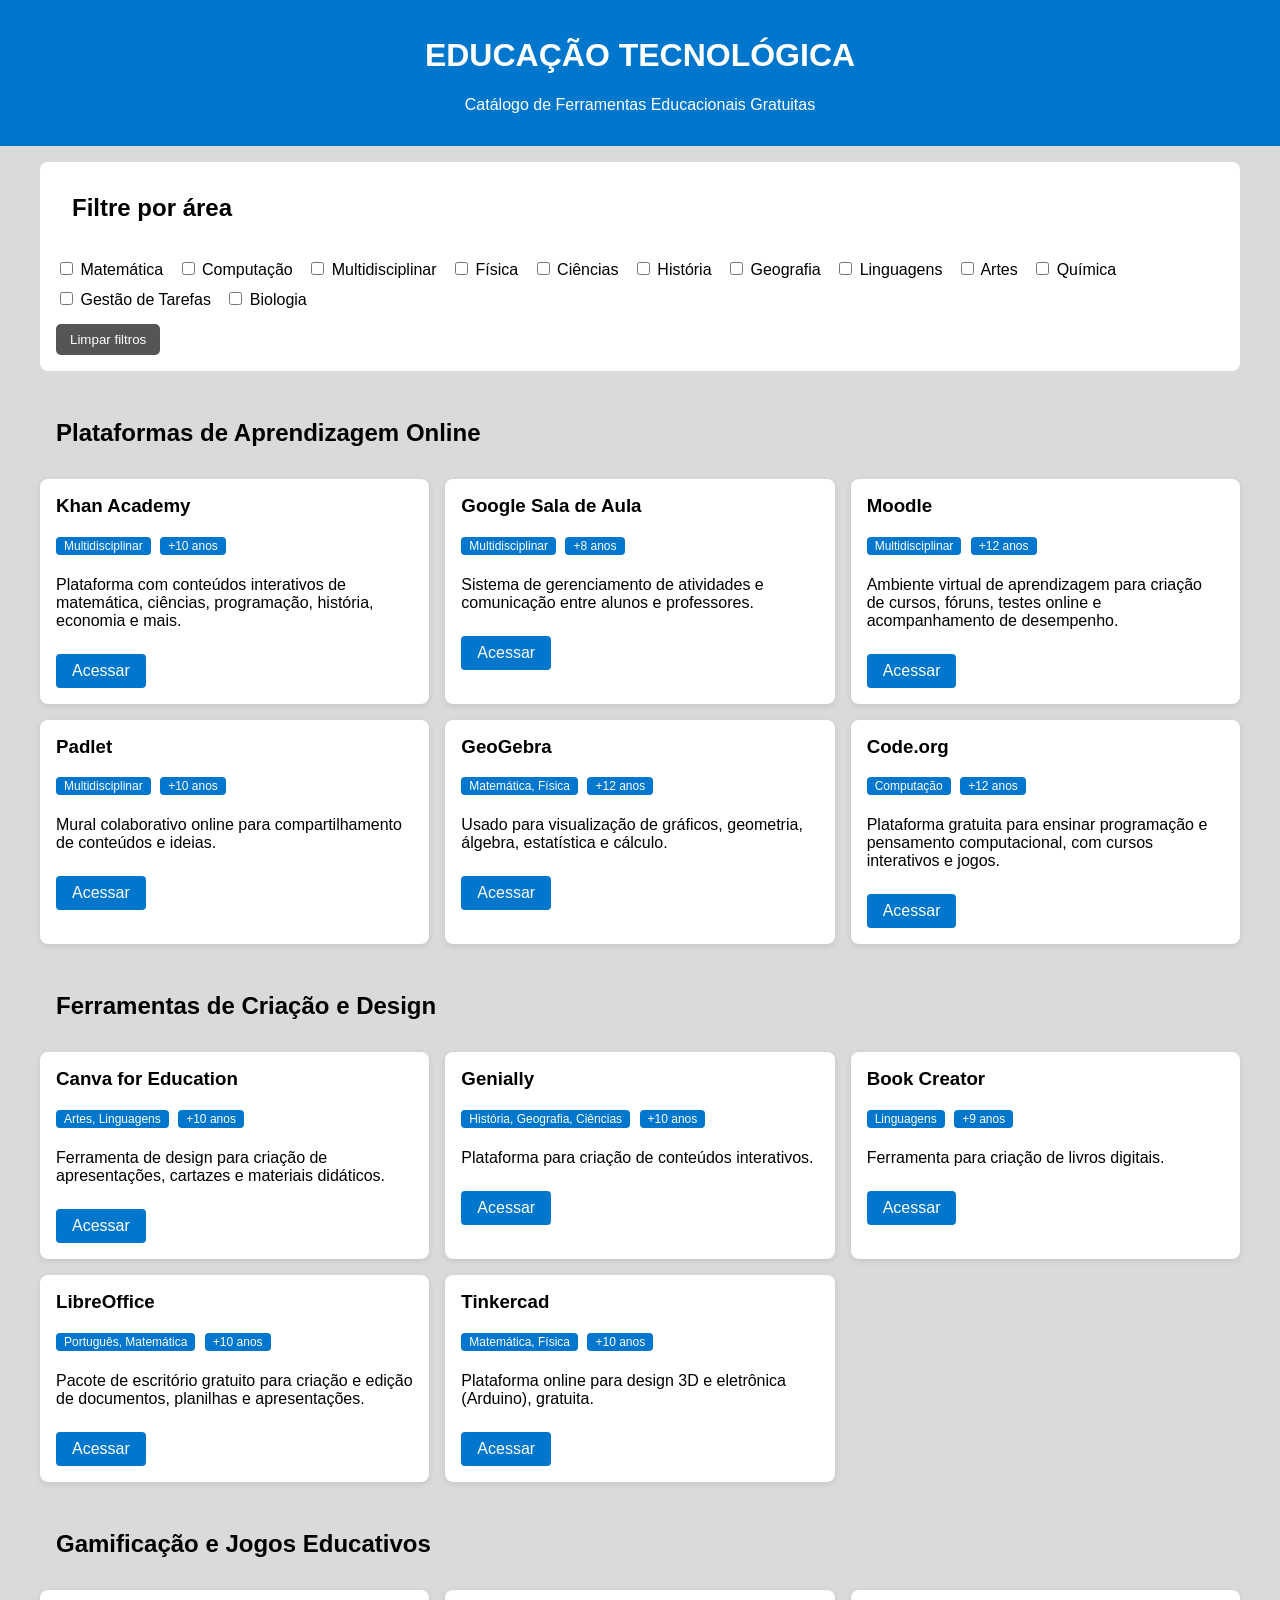
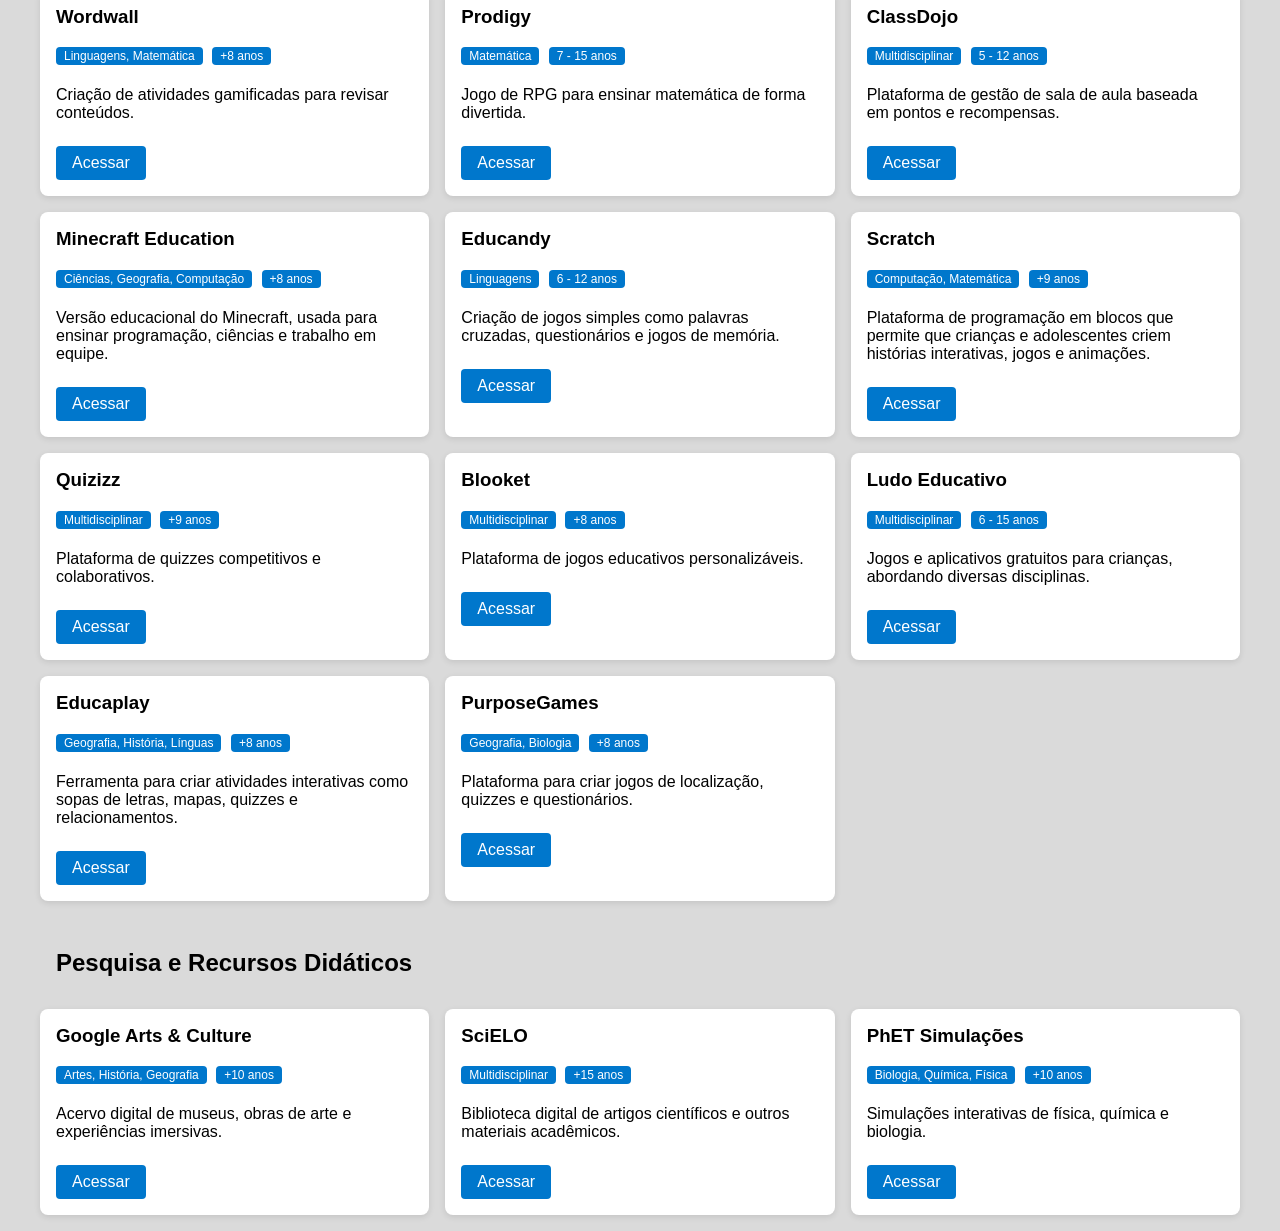
<file: index.html>
<!DOCTYPE html>
<html lang="pt-br">
<head>
  <meta charset="UTF-8">
  <meta name="viewport" content="width=device-width, initial-scale=1.0">
  <link rel="stylesheet" href="style.css">
  <title>EDUCAÇÃO TECNOLÓGICA - Catálogo de Ferramentas Educacionais</title>
</head>

<body>
  <header>
    <h1>EDUCAÇÃO TECNOLÓGICA</h1>
    <p>Catálogo de Ferramentas Educacionais Gratuitas</p>
  </header>

  <main>
    <section class="filtros">
      <h2>Filtre por área</h2>

      <label>
        <input type="checkbox" value="matematica">
        Matemática
      </label>

      <label>
        <input type="checkbox" value="computacao">
        Computação
      </label>

      <label>
        <input type="checkbox" value="multidisciplinar">
        Multidisciplinar
      </label>

      <label>
        <input type="checkbox" value="fisica">
        Física
      </label>

      <label>
        <input type="checkbox" value="ciencias">
        Ciências
      </label>

      <label>
        <input type="checkbox" value="historia">
        História
      </label>

      <label>
        <input type="checkbox" value="geografia">
        Geografia
      </label>

      <label>
        <input type="checkbox" value="linguagens">
        Linguagens
      </label>

      <label>
        <input type="checkbox" value="artes">
        Artes
      </label>

      <label>
        <input type="checkbox" value="quimica">
        Química
      </label>

      <label>
        <input type="checkbox" value="gestao">
        Gestão de Tarefas
      </label>

      <label>
        <input type="checkbox" value="biologia">
        Biologia
      </label>

      <br>

      <button class="limpar-filtros" onclick="limparFiltros()">
        Limpar filtros
      </button>
    </section>

    <section class="categoria">

      <h2>Plataformas de Aprendizagem Online</h2>

      <div class="grid">

        <div class="card" data-categorias="multidisciplinar matematica ciencias computacao historia">
          <h3>Khan Academy</h3>
          <span class="badge">Multidisciplinar</span>
          <span class="badge">+10 anos</span>

          <p>
            Plataforma com conteúdos interativos de matemática, ciências,
            programação, história, economia e mais.
          </p>

          <a class="link" href="https://pt.khanacademy.org/" target="_blank">
            Acessar
          </a>
        </div>


        <div class="card" data-categorias="multidisciplinar gestao">
          <h3>Google Sala de Aula</h3>
          <span class="badge">Multidisciplinar</span>
          <span class="badge">+8 anos</span>

          <p>
            Sistema de gerenciamento de atividades e comunicação entre
            alunos e professores.
          </p>

          <a class="link" href="https://classroom.google.com/?pli=1" target="_blank">
            Acessar
          </a>
        </div>


        <div class="card" data-categorias="multidisciplinar gestao">
          <h3>Moodle</h3>
          <span class="badge">Multidisciplinar</span>
          <span class="badge">+12 anos</span>

          <p>
            Ambiente virtual de aprendizagem para criação de cursos,
            fóruns, testes online e acompanhamento de desempenho.
          </p>

          <a class="link" href="https://moodle.com/pt-br/" target="_blank">
            Acessar
          </a>
        </div>


        <div class="card" data-categorias="multidisciplinar">
          <h3>Padlet</h3>
          <span class="badge">Multidisciplinar</span>
          <span class="badge">+10 anos</span>

          <p>
            Mural colaborativo online para compartilhamento de conteúdos
            e ideias.
          </p>

          <a class="link" href="https://padlet.com/" target="_blank">
            Acessar
          </a>
        </div>


        <div class="card" data-categorias="matematica fisica">
          <h3>GeoGebra</h3>
          <span class="badge">Matemática, Física</span>
          <span class="badge">+12 anos</span>

          <p>
            Usado para visualização de gráficos, geometria, álgebra,
            estatística e cálculo.
          </p>

          <a class="link" href="https://www.geogebra.org/" target="_blank">
            Acessar
          </a>
        </div>


        <div class="card" data-categorias="computacao">
          <h3>Code.org</h3>
          <span class="badge">Computação</span>
          <span class="badge">+12 anos</span>

          <p>
            Plataforma gratuita para ensinar programação e pensamento
            computacional, com cursos interativos e jogos.
          </p>

          <a class="link" href="https://code.org/pt-BR" target="_blank">
            Acessar
          </a>
        </div>

      </div>
    </section>

    <section class="categoria">

      <h2>Ferramentas de Criação e Design</h2>

      <div class="grid">

        <div class="card" data-categorias="artes linguagens">
          <h3>Canva for Education</h3>
          <span class="badge">Artes, Linguagens</span>
          <span class="badge">+10 anos</span>

          <p>
            Ferramenta de design para criação de apresentações,
            cartazes e materiais didáticos.
          </p>

          <a class="link" href="https://www.canva.com/pt_br/" target="_blank">
            Acessar
          </a>
        </div>


        <div class="card" data-categorias="historia geografia ciencias">
          <h3>Genially</h3>
          <span class="badge">História, Geografia, Ciências</span>
          <span class="badge">+10 anos</span>

          <p>
            Plataforma para criação de conteúdos interativos.
          </p>

          <a class="link" href="https://genially.com/pt-br/" target="_blank">
            Acessar
          </a>
        </div>


        <div class="card" data-categorias="linguagens">
          <h3>Book Creator</h3>
          <span class="badge">Linguagens</span>
          <span class="badge">+9 anos</span>

          <p>
            Ferramenta para criação de livros digitais.
          </p>

          <a class="link" href="https://bookcreator.com/" target="_blank">
            Acessar
          </a>
        </div>


        <div class="card" data-categorias="linguagens matematica">
          <h3>LibreOffice</h3>
          <span class="badge">Português, Matemática</span>
          <span class="badge">+10 anos</span>

          <p>
            Pacote de escritório gratuito para criação e edição de
            documentos, planilhas e apresentações.
          </p>

          <a class="link" href="https://pt-br.libreoffice.org/" target="_blank">
            Acessar
          </a>
        </div>


        <div class="card" data-categorias="matematica fisica">
          <h3>Tinkercad</h3>
          <span class="badge">Matemática, Física</span>
          <span class="badge">+10 anos</span>

          <p>
            Plataforma online para design 3D e eletrônica (Arduino), gratuita.
          </p>

          <a class="link" href="https://www.tinkercad.com/" target="_blank">
            Acessar
          </a>
        </div>

      </div>
    </section>

    <section class="categoria">

      <h2>Gamificação e Jogos Educativos</h2>

      <div class="grid">

        <div class="card" data-categorias="linguagens matematica">
          <h3>Wordwall</h3>
          <span class="badge">Linguagens, Matemática</span>
          <span class="badge">+8 anos</span>

          <p>
            Criação de atividades gamificadas para revisar conteúdos.
          </p>

          <a class="link" href="https://wordwall.net/pt" target="_blank">
            Acessar
          </a>
        </div>


        <div class="card" data-categorias="matematica">
          <h3>Prodigy</h3>
          <span class="badge">Matemática</span>
          <span class="badge">7 - 15 anos</span>

          <p>
            Jogo de RPG para ensinar matemática de forma divertida.
          </p>

          <a class="link" href="https://www.prodigygame.com/main-en" target="_blank">
            Acessar
          </a>
        </div>


        <div class="card" data-categorias="multidisciplinar gestao">
          <h3>ClassDojo</h3>
          <span class="badge">Multidisciplinar</span>
          <span class="badge">5 - 12 anos</span>

          <p>
            Plataforma de gestão de sala de aula baseada em pontos e recompensas.
          </p>

          <a class="link" href="https://www.classdojo.com/pt-br/" target="_blank">
            Acessar
          </a>
        </div>


        <div class="card" data-categorias="ciencias geografia computacao">
          <h3>Minecraft Education</h3>
          <span class="badge">Ciências, Geografia, Computação</span>
          <span class="badge">+8 anos</span>

          <p>
            Versão educacional do Minecraft, usada para ensinar programação,
            ciências e trabalho em equipe.
          </p>

          <a class="link" href="https://education.minecraft.net/pt-br" target="_blank">
            Acessar
          </a>
        </div>


        <div class="card" data-categorias="linguagens">
          <h3>Educandy</h3>
          <span class="badge">Linguagens</span>
          <span class="badge">6 - 12 anos</span>

          <p>
            Criação de jogos simples como palavras cruzadas,
            questionários e jogos de memória.
          </p>

          <a class="link" href="https://www.educandy.com/" target="_blank">
            Acessar
          </a>
        </div>


        <div class="card" data-categorias="computacao matematica">
          <h3>Scratch</h3>
          <span class="badge">Computação, Matemática</span>
          <span class="badge">+9 anos</span>

          <p>
            Plataforma de programação em blocos que permite que crianças
            e adolescentes criem histórias interativas, jogos e animações.
          </p>

          <a class="link" href="https://scratch.mit.edu/" target="_blank">
            Acessar
          </a>
        </div>


        <div class="card" data-categorias="multidisciplinar">
          <h3>Quizizz</h3>
          <span class="badge">Multidisciplinar</span>
          <span class="badge">+9 anos</span>

          <p>
            Plataforma de quizzes competitivos e colaborativos.
          </p>

          <a class="link" href="https://quizizz.com/" target="_blank">
            Acessar
          </a>
        </div>


        <div class="card" data-categorias="multidisciplinar">
          <h3>Blooket</h3>
          <span class="badge">Multidisciplinar</span>
          <span class="badge">+8 anos</span>

          <p>
            Plataforma de jogos educativos personalizáveis.
          </p>

          <a class="link" href="https://www.blooket.com/" target="_blank">
            Acessar
          </a>
        </div>


        <div class="card" data-categorias="multidisciplinar">
          <h3>Ludo Educativo</h3>
          <span class="badge">Multidisciplinar</span>
          <span class="badge">6 - 15 anos</span>

          <p>
            Jogos e aplicativos gratuitos para crianças, abordando
            diversas disciplinas.
          </p>

          <a class="link" href="https://www.ludoeducativo.com.br/" target="_blank">
            Acessar
          </a>
        </div>


        <div class="card" data-categorias="geografia historia linguagens">
          <h3>Educaplay</h3>
          <span class="badge">Geografia, História, Línguas</span>
          <span class="badge">+8 anos</span>

          <p>
            Ferramenta para criar atividades interativas como sopas de letras,
            mapas, quizzes e relacionamentos.
          </p>

          <a class="link" href="https://www.educaplay.com/" target="_blank">
            Acessar
          </a>
        </div>


        <div class="card" data-categorias="geografia biologia">
          <h3>PurposeGames</h3>
          <span class="badge">Geografia, Biologia</span>
          <span class="badge">+8 anos</span>

          <p>
            Plataforma para criar jogos de localização, quizzes e questionários.
          </p>

          <a class="link" href="https://www.purposegames.com/" target="_blank">
            Acessar
          </a>
        </div>

      </div>
    </section>

    <section class="categoria">

      <h2>Pesquisa e Recursos Didáticos</h2>

      <div class="grid">

        <div class="card" data-categorias="artes historia geografia">
          <h3>Google Arts & Culture</h3>
          <span class="badge">Artes, História, Geografia</span>
          <span class="badge">+10 anos</span>

          <p>
            Acervo digital de museus, obras de arte e experiências imersivas.
          </p>

          <a class="link" href="https://artsandculture.google.com/" target="_blank">
            Acessar
          </a>
        </div>


        <div class="card" data-categorias="multidisciplinar">
          <h3>SciELO</h3>
          <span class="badge">Multidisciplinar</span>
          <span class="badge">+15 anos</span>

          <p>
            Biblioteca digital de artigos científicos e outros materiais
            acadêmicos.
          </p>

          <a class="link" href="https://www.scielo.br/" target="_blank">
            Acessar
          </a>
        </div>


        <div class="card" data-categorias="biologia quimica fisica">
          <h3>PhET Simulações</h3>
          <span class="badge">Biologia, Química, Física</span>
          <span class="badge">+10 anos</span>

          <p>
            Simulações interativas de física, química e biologia.
          </p>

          <a class="link" href="https://phet.colorado.edu/pt_BR/" target="_blank">
            Acessar
          </a>
        </div>

      </div>
    </section>

    <div class="sem-resultados" id="semResultados">
      <strong>Nenhuma ferramenta encontrada.</strong>
      <p>
        Não encontramos ferramentas para os filtros selecionados.
        Tente selecionar outra área.
      </p>
    </div>
  </main>
  <script src="script.js"></script>
</body>
</html>
</file>
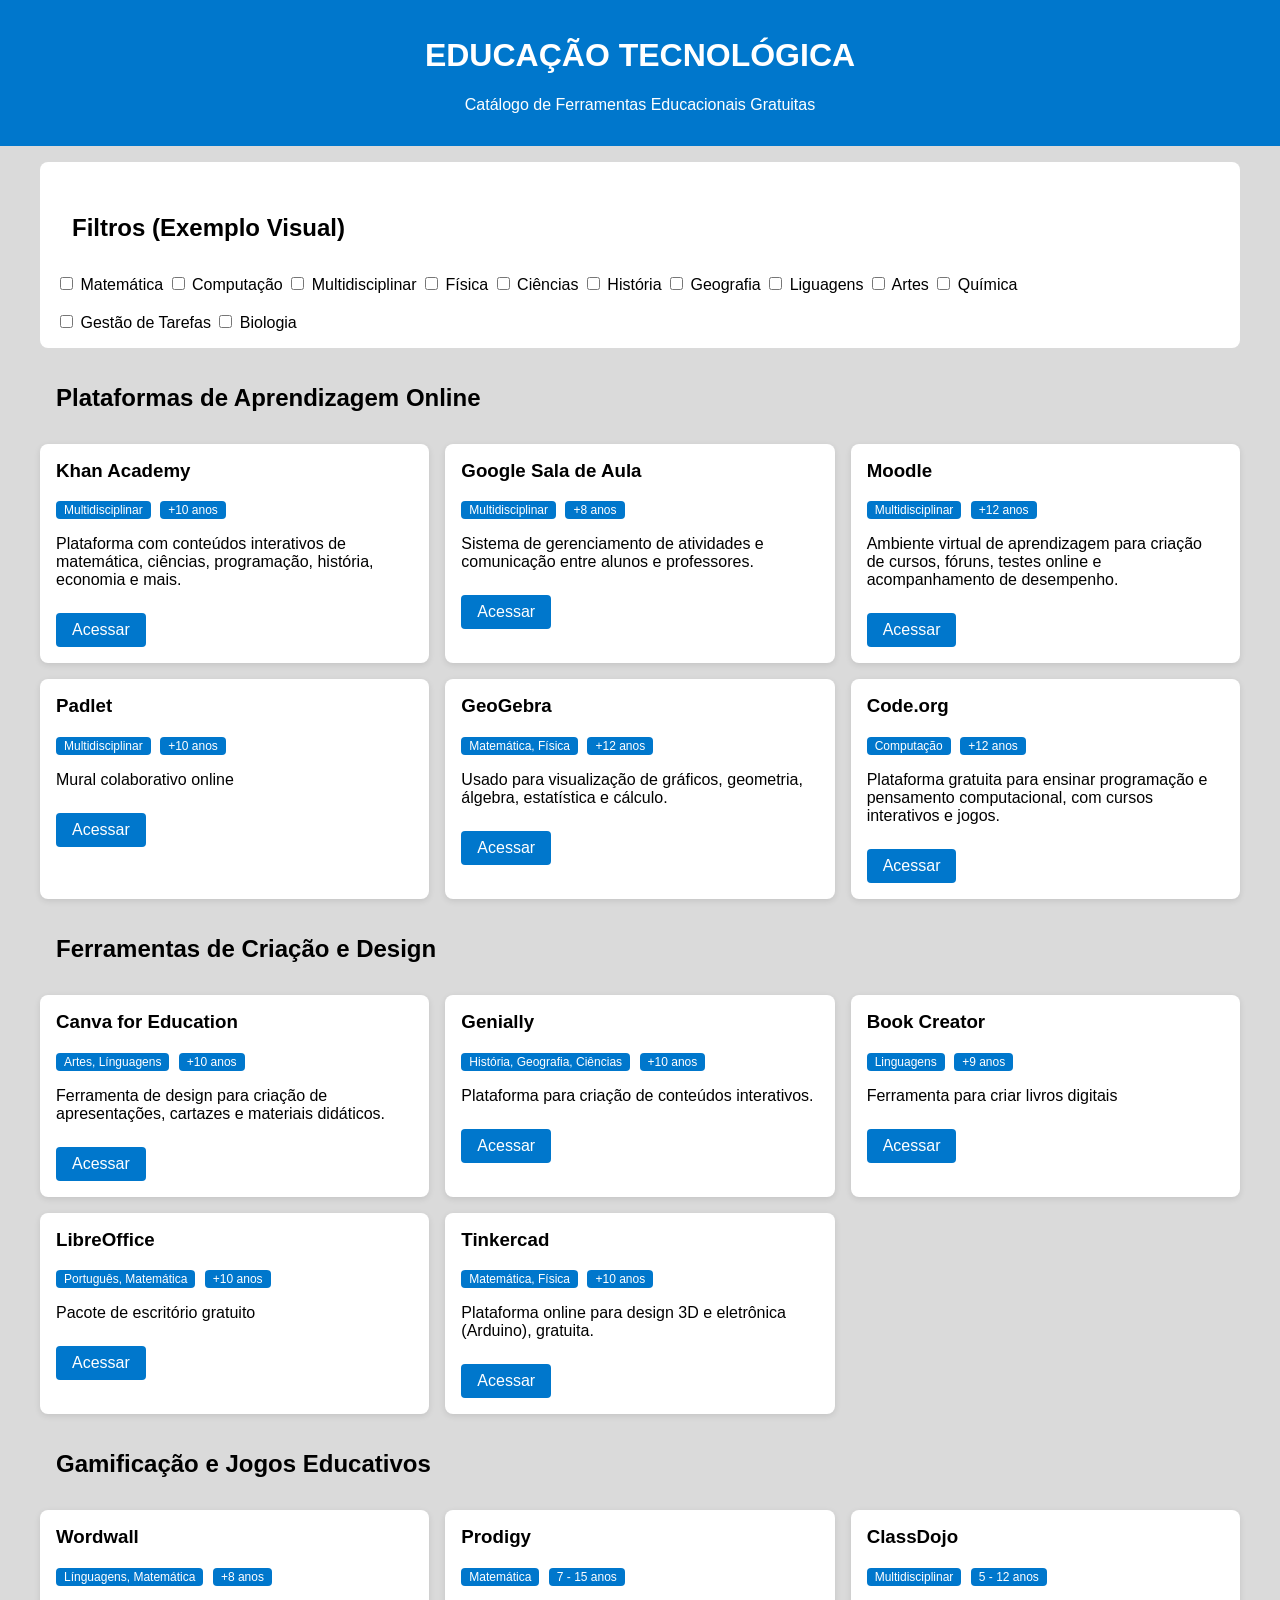
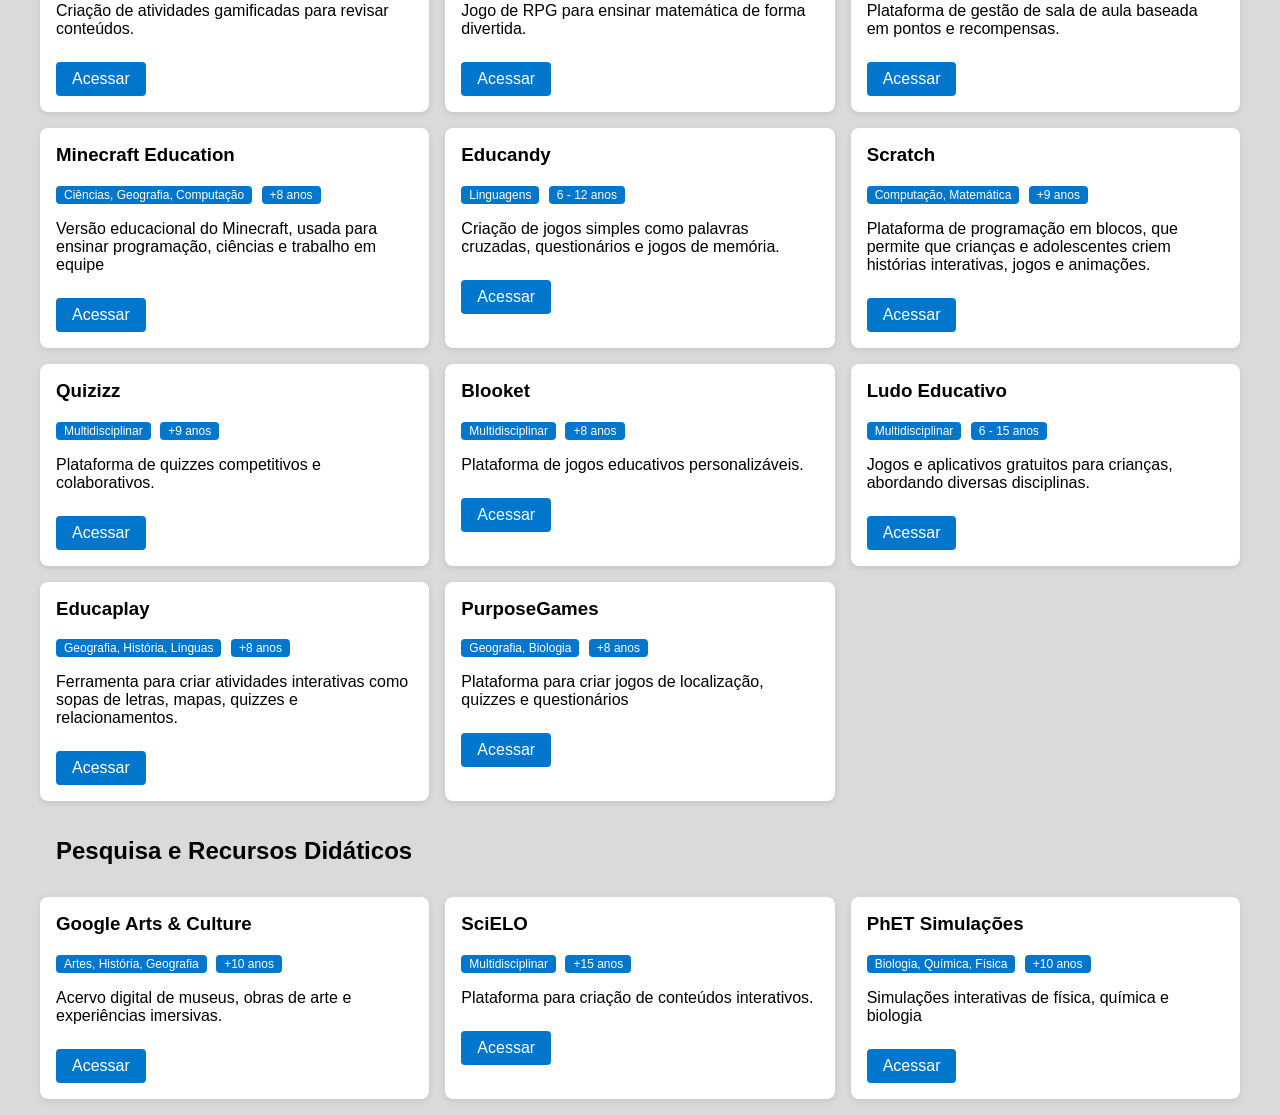
<file: projeto extensionista.html>
<!DOCTYPE html>
<html lang="pt-br">
<head>
  <meta charset="UTF-8">
  <meta name="viewport" content="width=device-width, initial-scale=1.0">
  <title>EDUCAÇÃO TECNOLÓGICA - Catálogo de Ferramentas Educacionais</title>
  <style>
    body {
      font-family: Arial, sans-serif;
      background-color: #dadada;
      margin: 0;
      padding: 0;
    }
    header {
      background-color: #0077cc;
      color: white;
      padding: 1rem;
      text-align: center;
      position: sticky; 
      top: 0;
    }
    main {
      padding: 1rem;
      max-width: 1200px;
      margin: auto;
    }
    .filtros {
      margin-bottom: 1rem;
      background-color: #fff;
      padding: 1rem;
      border-radius: 8px;
    }
    .grid {
      display: grid;
      grid-template-columns: repeat(auto-fill, minmax(300px, 1fr));
      gap: 1rem;
    }
    .card {
      background-color: white;
      padding: 1rem;
      border-radius: 8px;
      box-shadow: 0 2px 6px rgba(0, 0, 0, 0.1);
    }
    .card h3 {
      margin-top: 0;
    }
    .badge {
      display: inline-block;
      background-color: #0077cc;
      color: white;
      padding: 2px 8px;
      border-radius: 4px;
      font-size: 12px;
      margin-right: 5px;
    }
    .link {
      display: inline-block;
      margin-top: 0.5rem;
      text-decoration: none;
      background-color: #0077cc;
      color: white;
      padding: 0.5rem 1rem;
      border-radius: 4px;
    }

    h2 {
      margin-bottom: 1rem;
      padding: 1rem;
    }
  </style>
</head>
<body>
  <header>
    <h1>EDUCAÇÃO TECNOLÓGICA</h1>
    <p>Catálogo de Ferramentas Educacionais Gratuitas</p>
  </header>
  <main>
    <section class="filtros">
      <h2>Filtros (Exemplo Visual)</h2>
      <label for="" tupe=""></label>
      <label><input type="checkbox"> Matemática</label>
      <label><input type="checkbox"> Computação</label>
      <label><input type="checkbox"> Multidisciplinar</label>
      <label><input type="checkbox"> Física</label>
      <label><input type="checkbox"> Ciências</label>
      <label><input type="checkbox"> História</label>
      <label><input type="checkbox"> Geografia</label>
      <label><input type="checkbox"> Liguagens</label>
      <label><input type="checkbox"> Artes</label>
      <label><input type="checkbox"> Química</label> <br><br>
      <label><input type="checkbox"> Gestão de Tarefas</label>
      <label><input type="checkbox"> Biologia</label>
    </section>

    <h2>Plataformas de Aprendizagem Online</h2>

    <section class="grid">
      <div class="card">
        <h3>Khan Academy</h3>
        <span class="badge">Multidisciplinar</span>
        <span class="badge">+10 anos</span>
        <p>Plataforma com conteúdos interativos de matemática, ciências, programação, história, economia e mais.</p>
        <a class="link" href="https://pt.khanacademy.org/" target="_blank">Acessar</a>
      </div>

      <div class="card">
        <h3>Google Sala de Aula</h3>
        <span class="badge">Multidisciplinar</span>
        <span class="badge">+8 anos</span>
        <p>Sistema de gerenciamento de atividades e comunicação entre alunos e professores.</p>
        <a class="link" href="https://classroom.google.com/?pli=1" target="_blank">Acessar</a>
      </div>

      <div class="card">
        <h3>Moodle</h3>
        <span class="badge">Multidisciplinar</span>
        <span class="badge">+12 anos</span>
        <p>Ambiente virtual de aprendizagem para criação de cursos, fóruns, testes online e acompanhamento de desempenho.</p>
        <a class="link" href="https://moodle.com/pt-br/" target="_blank">Acessar</a>
      </div>

      <div class="card">
        <h3>Padlet</h3>
        <span class="badge">Multidisciplinar</span>
        <span class="badge">+10 anos</span>
        <p>Mural colaborativo online</p>
        <a class="link" href="https://padlet.com/" target="_blank">Acessar</a>
      </div>

      <div class="card">
        <h3>GeoGebra</h3>
        <span class="badge">Matemática, Física</span>
        <span class="badge">+12 anos</span>
        <p>Usado para visualização de gráficos, geometria, álgebra, estatística e cálculo.</p>
        <a class="link" href="https://www.geogebra.org/" target="_blank">Acessar</a>
      </div>

      <div class="card">
        <h3>Code.org</h3>
        <span class="badge">Computação</span>
        <span class="badge">+12 anos</span>
        <p>Plataforma gratuita para ensinar programação e pensamento computacional, com cursos interativos e jogos.</p>
        <a class="link" href="https://code.org/pt-BR" target="_blank">Acessar</a>
      </div>
    </section>

    <h2>Ferramentas de Criação e Design</h2>

    <section class="grid">
      <div class="card">
        <h3>Canva for Education</h3>
        <span class="badge">Artes, Línguagens</span>
        <span class="badge">+10 anos</span>
        <p>Ferramenta de design para criação de apresentações, cartazes e materiais didáticos.</p>
        <a class="link" href="https://www.canva.com/pt_br/" target="_blank">Acessar</a>
      </div>

      <div class="card">
        <h3>Genially</h3>
        <span class="badge">História, Geografia, Ciências</span>
        <span class="badge">+10 anos</span>
        <p>Plataforma para criação de conteúdos interativos.</p>
        <a class="link" href="https://genially.com/pt-br/" target="_blank">Acessar</a>
      </div>

      <div class="card">
        <h3>Book Creator</h3>
        <span class="badge">Linguagens</span>
        <span class="badge">+9 anos</span>
        <p>Ferramenta para criar livros digitais</p>
        <a class="link" href="https://bookcreator.com/" target="_blank">Acessar</a>
      </div>

      <div class="card">
        <h3>LibreOffice</h3>
        <span class="badge">Português, Matemática</span>
        <span class="badge">+10 anos</span>
        <p>Pacote de escritório gratuito</p>
        <a class="link" href="https://pt-br.libreoffice.org/" target="_blank">Acessar</a>
      </div>

      <div class="card">
        <h3>Tinkercad</h3>
        <span class="badge">Matemática, Física</span>
        <span class="badge">+10 anos</span>
        <p>Plataforma online para design 3D e eletrônica (Arduino), gratuita.</p>
        <a class="link" href="https://www.tinkercad.com/" target="_blank">Acessar</a>
      </div>
    </section>

    <h2>Gamificação e Jogos Educativos</h2>

    <section class="grid">
      <div class="card">
        <h3>Wordwall</h3>
        <span class="badge">Línguagens, Matemática</span>
        <span class="badge">+8 anos</span>
        <p>Criação de atividades gamificadas para revisar conteúdos.</p>
        <a class="link" href="https://wordwall.net/pt" target="_blank">Acessar</a>
      </div>

      <div class="card">
        <h3>Prodigy</h3>
        <span class="badge">Matemática</span>
        <span class="badge">7 - 15 anos</span>
        <p>Jogo de RPG para ensinar matemática de forma divertida.</p>
        <a class="link" href="https://www.prodigygame.com/main-en" target="_blank">Acessar</a>
      </div>

      <div class="card">
        <h3>ClassDojo</h3>
        <span class="badge">Multidisciplinar</span>
        <span class="badge">5 - 12 anos</span>
        <p>Plataforma de gestão de sala de aula baseada em pontos e recompensas.</p>
        <a class="link" href="https://www.classdojo.com/pt-br/" target="_blank">Acessar</a>
      </div>

      <div class="card">
        <h3>Minecraft Education</h3>
        <span class="badge">Ciências, Geografia, Computação</span>
        <span class="badge">+8 anos</span>
        <p>Versão educacional do Minecraft, usada para ensinar programação, ciências e trabalho em equipe</p>
        <a class="link" href="https://education.minecraft.net/pt-br" target="_blank">Acessar</a>
      </div>

      <div class="card">
        <h3>Educandy</h3>
        <span class="badge">Linguagens</span>
        <span class="badge">6 - 12 anos</span>
        <p>Criação de jogos simples como palavras cruzadas, questionários e jogos de memória.</p>
        <a class="link" href="https://www.educandy.com/" target="_blank">Acessar</a>
      </div>

      <div class="card">
        <h3>Scratch</h3>
        <span class="badge">Computação, Matemática</span>
        <span class="badge">+9 anos</span>
        <p>Plataforma de programação em blocos, que permite que crianças e adolescentes criem histórias interativas, jogos e animações.</p>
        <a class="link" href="https://scratch.mit.edu/" target="_blank">Acessar</a>
      </div>

      <div class="card">
        <h3>Quizizz</h3>
        <span class="badge">Multidisciplinar</span>
        <span class="badge">+9 anos</span>
        <p>Plataforma de quizzes competitivos e colaborativos.</p>
        <a class="link" href="https://quizizz.com/" target="_blank">Acessar</a>
    </div>

    <div class="card">
        <h3>Blooket</h3>
        <span class="badge">Multidisciplinar</span>
        <span class="badge">+8 anos</span>
        <p>Plataforma de jogos educativos personalizáveis.</p>
        <a class="link" href="https://www.blooket.com/" target="_blank">Acessar</a>
    </div>

    <div class="card">
        <h3>Ludo Educativo</h3>
        <span class="badge">Multidisciplinar</span>
        <span class="badge">6 - 15 anos</span>
        <p>Jogos e aplicativos gratuitos para crianças, abordando diversas disciplinas.</p>
        <a class="link" href="https://www.ludoeducativo.com.br/" target="_blank">Acessar</a>
    </div>

    <div class="card">
        <h3>Educaplay</h3>
        <span class="badge">Geografia, História, Línguas</span>
        <span class="badge">+8 anos</span>
        <p>Ferramenta para criar atividades interativas como sopas de letras, mapas, quizzes e relacionamentos.</p>
        <a class="link" href="https://www.educaplay.com/" target="_blank">Acessar</a>
    </div>

    <div class="card">
        <h3>PurposeGames</h3>
        <span class="badge">Geografia, Biologia</span>
        <span class="badge">+8 anos</span>
        <p>Plataforma para criar jogos de localização, quizzes e questionários</p>
        <a class="link" href="https://www.purposegames.com/" target="_blank">Acessar</a>
    </div>


    </section>

    <h2>Pesquisa e Recursos Didáticos</h2>

    <section class="grid">
      <div class="card">
        <h3>Google Arts & Culture</h3>
        <span class="badge">Artes, História, Geografia</span>
        <span class="badge">+10 anos</span>
        <p>Acervo digital de museus, obras de arte e experiências imersivas.</p>
        <a class="link" href="https://artsandculture.google.com/" target="_blank">Acessar</a>
      </div>

      <div class="card">
        <h3>SciELO</h3>
        <span class="badge">Multidisciplinar</span>
        <span class="badge">+15 anos</span>
        <p>Plataforma para criação de conteúdos interativos.</p>
        <a class="link" href="https://www.scielo.br/" target="_blank">Acessar</a>
      </div>

      <div class="card">
        <h3>PhET Simulações</h3>
        <span class="badge">Biologia, Química, Física</span>
        <span class="badge">+10 anos</span>
        <p>Simulações interativas de física, química e biologia</p>
        <a class="link" href="https://phet.colorado.edu/pt_BR/" target="_blank">Acessar</a>
      </div>
    </section>
  </main>
</body>
</html>
</file>
<file: style.css>
body {
      font-family: Arial, sans-serif;
      background-color: #dadada;
      margin: 0;
      padding: 0;
    }

    header {
      background-color: #0077cc;
      color: white;
      padding: 1rem;
      text-align: center;
      position: sticky;
      top: 0;
      z-index: 10;
    }

    main {
      padding: 1rem;
      max-width: 1200px;
      margin: auto;
    }

    .filtros {
      margin-bottom: 1rem;
      background-color: #fff;
      padding: 1rem;
      border-radius: 8px;
    }

    .filtros h2 {
      margin-top: 0;
    }

    .filtros label {
      display: inline-block;
      margin: 5px 10px 5px 0;
      cursor: pointer;
    }

    .filtros input {
      cursor: pointer;
    }

    .grid {
      display: grid;
      grid-template-columns: repeat(auto-fill, minmax(300px, 1fr));
      gap: 1rem;
    }

    .card {
      background-color: white;
      padding: 1rem;
      border-radius: 8px;
      box-shadow: 0 2px 6px rgba(0, 0, 0, 0.1);
      transition: transform 0.2s, box-shadow 0.2s;
    }

    .card:hover {
      transform: translateY(-3px);
      box-shadow: 0 4px 10px rgba(0, 0, 0, 0.15);
    }

    .card h3 {
      margin-top: 0;
    }

    .badge {
      display: inline-block;
      background-color: #0077cc;
      color: white;
      padding: 2px 8px;
      border-radius: 4px;
      font-size: 12px;
      margin-right: 5px;
      margin-bottom: 5px;
    }

    .link {
      display: inline-block;
      margin-top: 0.5rem;
      text-decoration: none;
      background-color: #0077cc;
      color: white;
      padding: 0.5rem 1rem;
      border-radius: 4px;
    }

    .link:hover {
      background-color: #005fa3;
    }

    h2 {
      margin-bottom: 1rem;
      padding: 1rem;
    }

    .categoria {
      margin-top: 2rem;
    }

    .sem-resultados {
      display: none;
      background-color: white;
      padding: 1rem;
      border-radius: 8px;
      text-align: center;
      margin-top: 1rem;
    }

    .limpar-filtros {
      margin-top: 10px;
      padding: 8px 14px;
      border: none;
      border-radius: 5px;
      background-color: #555;
      color: white;
      cursor: pointer;
    }

    .limpar-filtros:hover {
      background-color: #333;
    }
</file>
